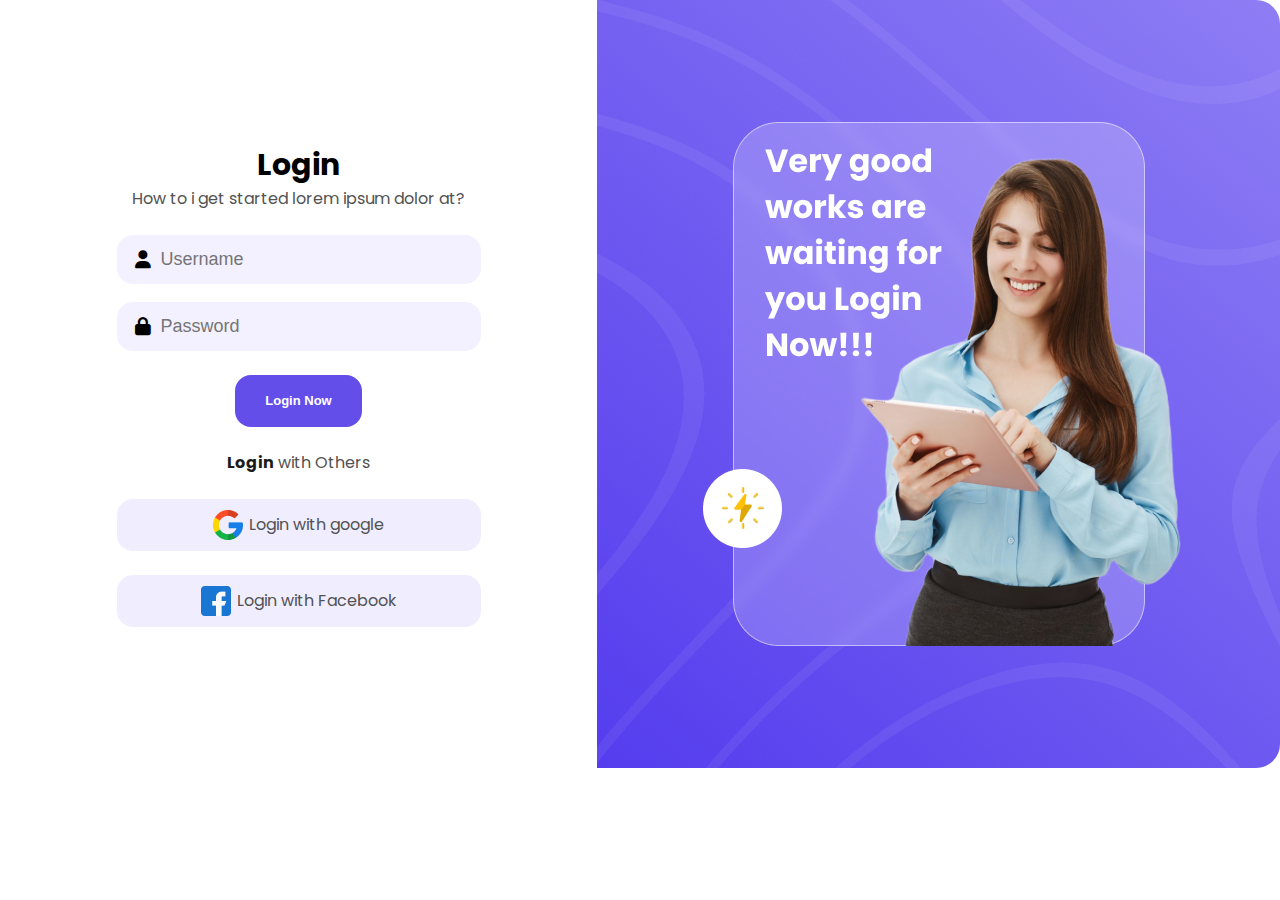
<file: index.html>
<!DOCTYPE html>
<html lang="en">

<head>
    <meta charset="UTF-8">
    <meta name="viewport" content="width=device-width, initial-scale=1.0">
    <!-- General Style-->
    <link rel="stylesheet" href="./styles/style.css">

    <link rel="stylesheet" href="https://cdnjs.cloudflare.com/ajax/libs/font-awesome/6.0.0-beta3/css/all.min.css">
    <title>Login Page</title>
</head>

<body>
    <div class="container">
        <div class="content">
            <div class="content-left">
                <div class="registratsi">
                    <h2>Login</h2>
                    <p>How to i get started lorem ipsum dolor at?</p>
                    <form id="form">
                        <div class="user-name">
                            <i class="fas fa-user"></i>
                            <input type="text" placeholder="Username" id="user">
                        </div>
                        <div class="user-password">
                            <i class="fas fa-lock"></i>
                            <input type="password" placeholder="Password" id="password">
                        </div>
                        <button id="btn">Login Now</button>
                    </form>
                    <p><span class="login">Login</span> with Others</p>

                    <div class="google-facebook">
                        <div class="google">
                            <img src="image/google 1.png" alt="google">
                            <p>Login with <span>google</span></p>
                        </div>
                        <div class="google">
                            <img src="image/facebook 1.png" alt="facebook">
                            <p>Login with <span>Facebook</span></p>
                        </div>
                    </div>
                </div>
            </div>
            <div class="content-right">
                <img src="image/bg-image.png" alt="bg-image" class="bg-image">
                <img src="image/bg.png" alt="bg" class="bg">
                <img src="image/women .png" alt="women" class="women">
                <img src="image/text.png" alt="text" class="text">
                <img src="image/Group.png" alt="Group" class="group">
            </div>
        </div>
    </div>

    <script src="./js/index.js"></script>
</body>
</html>
</file>
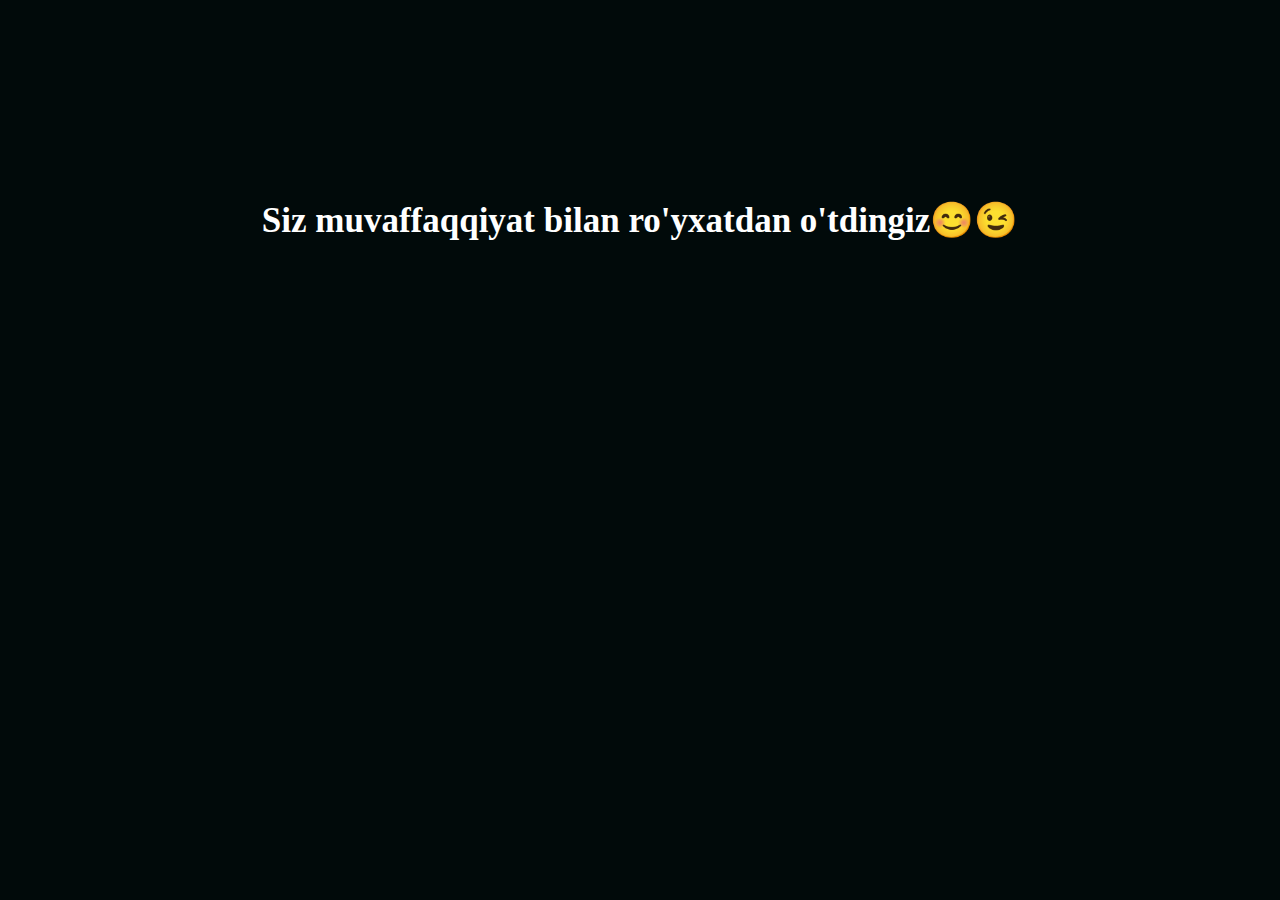
<file: pages/main.html>
<!DOCTYPE html>
<html lang="en">
<head>
    <meta charset="UTF-8">
    <meta name="viewport" content="width=device-width, initial-scale=1.0">
    <!-- General Style -->
    <link rel="stylesheet" href="../styles/main.css">
    <title>Login Page</title>
</head>
<body>
    <div class="container">
        <h1>Siz muvaffaqqiyat bilan ro'yxatdan o'tdingiz😊😉</h1>
    </div>
</body>
</html>
</file>
<file: styles/style.css>
@import url(https://fonts.googleapis.com/css2?family=Poppins:wght@100;200;300;400;500;600;800;900&display=swap);

* {
    margin: 0;
    padding: 0;
    box-sizing: border-box;
}

body {
    font-family: 'Poppins', sans-serif;
}

.content {
    max-width: 1440px;
    width: 100%;
    display: flex;
    align-items: center;
    justify-content: space-between;
    border-radius: 24px;
    margin: 0 auto;

    .content-left {
        width: 50%;

        .registratsi {
            max-width: 364px;
            margin: auto;

            h2 {
                font-size: 30px;
                font-weight: 700;
                line-height: 45px;
                text-align: center;
            }

            p {
                font-size: 16px;
                font-weight: 400;
                line-height: 24px;
                text-align: center;
            }

            #form {

                .user-name {
                    width: 100%;
                    display: flex;
                    gap: 10px;
                    align-items: center;
                    justify-content: space-between;
                    background-color: #F0EDFFCC;
                    padding: 14px 18px;
                    font-size: 12px;
                    font-weight: 400;
                    line-height: 18px;
                    border-radius: 16px;
                    margin-top: 24px;

                    i {
                        font-size: 18px;
                    }

                    #user {
                        width: 95%;
                        border: none;
                        background-color: rgba(240, 248, 255, 0);
                        font-size: 18px;
                    }

                    #user:focus {
                        outline: none;
                    }
                }

                .user-password {
                    width: 100%;
                    display: flex;
                    gap: 10px;
                    align-items: center;
                    justify-content: space-between;
                    background-color: #F0EDFFCC;
                    padding: 14px 18px;
                    font-size: 12px;
                    font-weight: 400;
                    line-height: 18px;
                    border-radius: 16px;
                    margin-top: 18px;

                    i {
                        font-size: 18px;
                    }

                    #password {
                        width: 95%;
                        border: none;
                        background-color: rgba(240, 248, 255, 0);
                        font-size: 18px;
                    }

                    #password:focus {
                        outline: none;
                    }
                }

                #btn {
                    font-size: 13px;
                    font-weight: 700;
                    line-height: 18px;
                    text-align: center;
                    padding: 17px 30px;
                    border-radius: 16px;
                    display: block;
                    margin: 24px auto;
                    border: none;
                    color: white;
                    background-color: #634eea;
                    cursor: pointer;
                }

                #btn:hover {
                    background-color: #fff;
                    color: #634eea;
                    border: 2px solid #634eea;
                    font-size: 16px;
                }
            }

            p {
                font-size: 16px;
                font-weight: 400;
                line-height: 24px;
                color: #525252;

                .login{
                    color: #1C1C1C;
                    font-weight: 700;
                }
            }

            .google-facebook {

                .google{
                    width: 100%;
                    align-items: center;
                    display: flex;
                    justify-content: center;
                    gap: 6px;
                    margin-top: 24px;
                    background-color: #F0EDFF;
                    padding: 11px 0;
                    border-radius: 16px;
                }
            }
        }   
    }

    .content-right{
        position: relative;

        .bg-image{
            display: block;
            border-radius: 0px 24px 24px 0px;
        }

        .bg{
            top: 15.89%;
            left: 19.91%;
            position: absolute;
        }

        .women{
            position: absolute;
            top: 15.89%;
            right: 3.80%;
        }

        .text{
            position: absolute;
            top: 19.27%;
            left: 24.4%;
        }

        .group{
            position: absolute;
            top: 61.07%;
            left: 15.47%;
        }
    }
}
</file>
<file: styles/main.css>
body {
    background-color: rgb(1, 10, 10);
}

body:hover  {
    background-color: #fff;
    h1 {
        background-color: rgb(1, 10, 10);
    }
}

.container {
    max-width: 1440px;
    margin: 0 auto;
    margin-top: 200px;

    h1 {
        text-align: center;
        font-size: 35px;
        font-weight: 900;
        color: white;
    }
}
</file>
